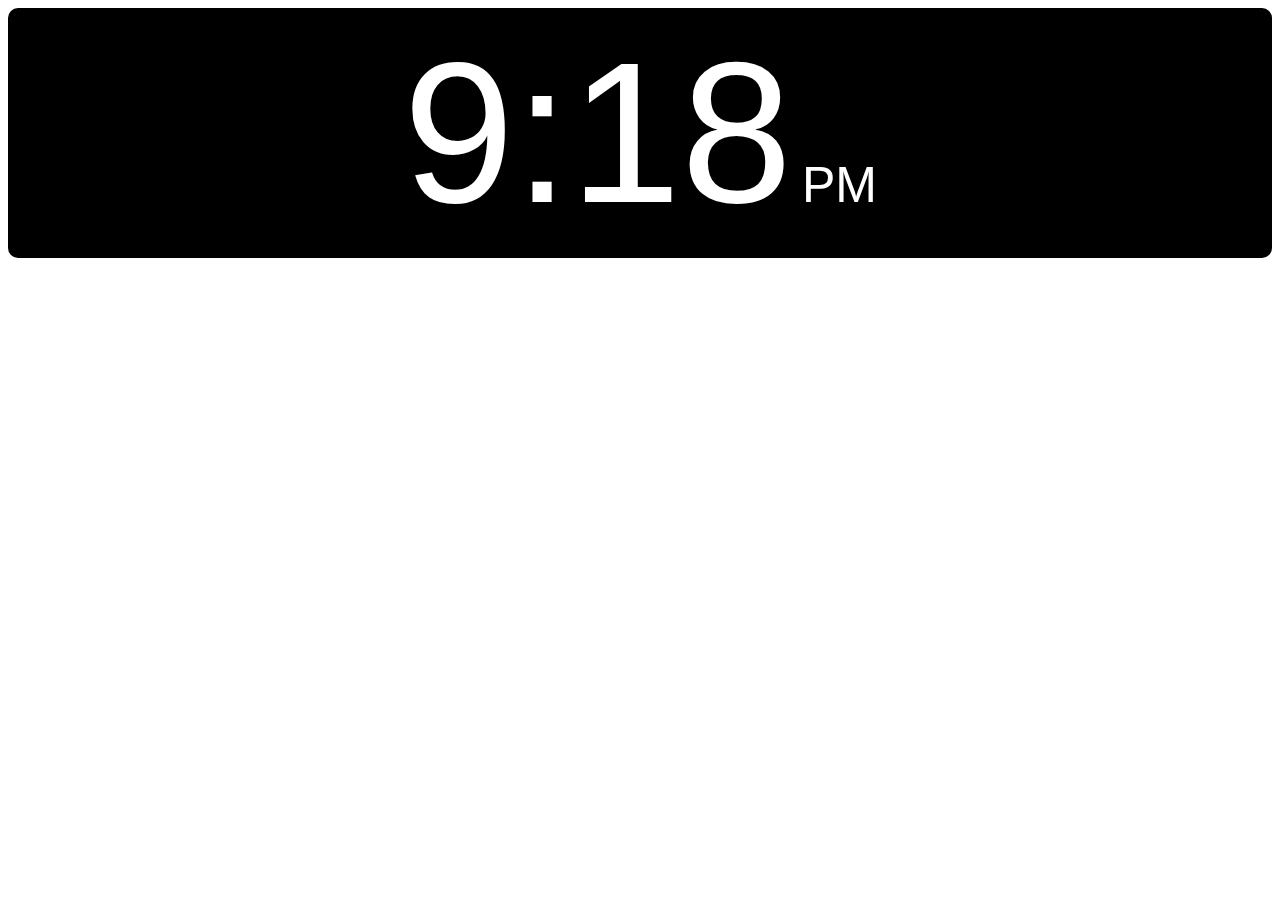
<file: clock/index.html>
<!DOCTYPE html>
<html lang="en">
<head>
    <meta charset="UTF-8">
    <meta http-equiv="X-UA-Compatible" content="IE=edge">
    <meta name="viewport" content="width=device-width, initial-scale=1.0">
    <title>Digital Clock</title>
    <link rel="stylesheet" href="./main.css">
</head>
<body>
    <div class="clock">
        <span class="clock-time">12:42</span>
        <span class="clock-ampm">PM</span>
    </div>

    <script src="./index.js"></script>
</body>
</html>
</file>
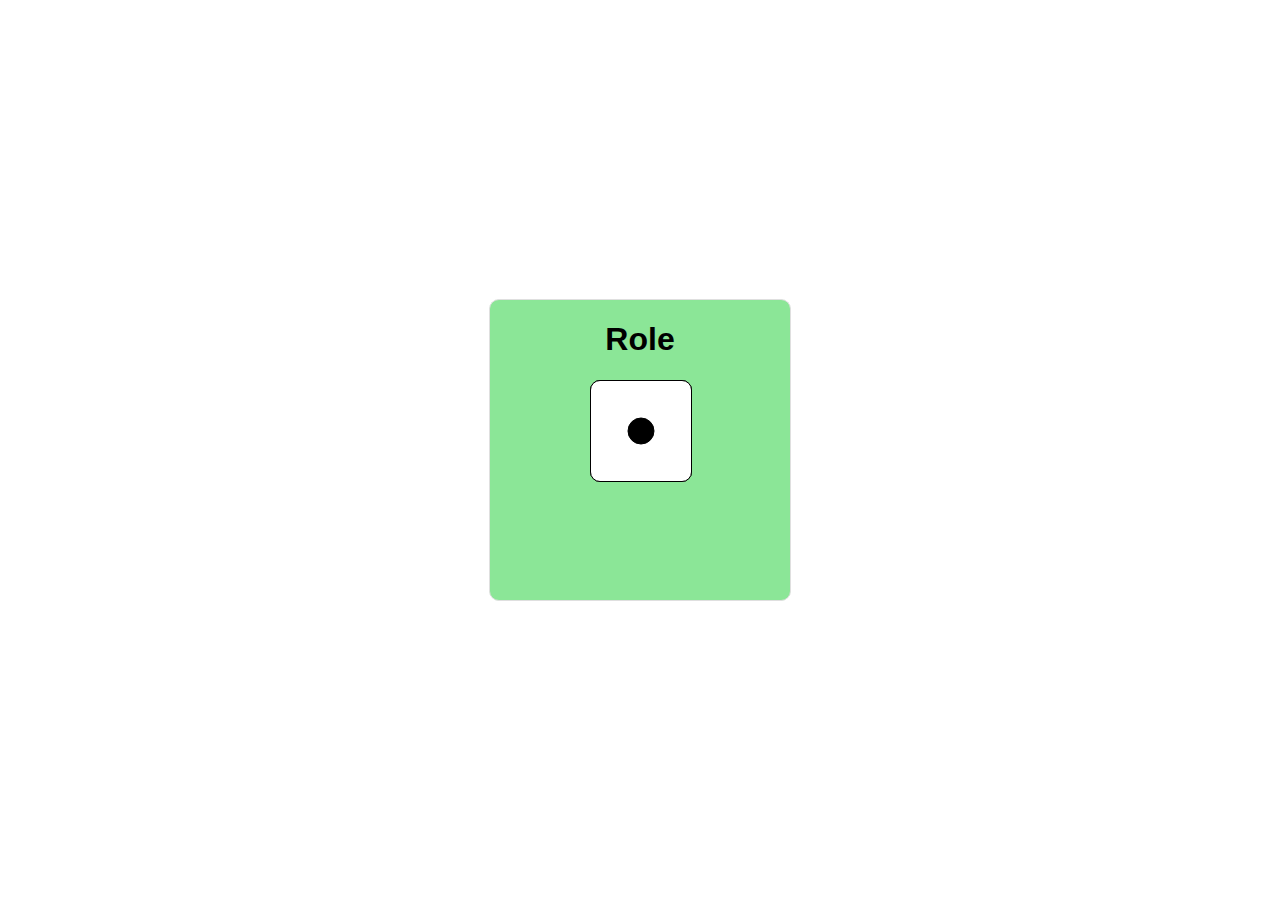
<file: nice/index.html>
<!DOCTYPE html>
<html lang="en">
<head>
    <meta charset="UTF-8">
    <meta http-equiv="X-UA-Compatible" content="IE=edge">
    <meta name="viewport" content="width=device-width, initial-scale=1.0">
    <link rel="stylesheet" href="style.css">
    <title>Document</title>
</head>
<body>
    <div class="border">
    <h1>Role</h1>
    <div id="parent">
    <div class="box" onclick="shuffle()">
        <div class="front">
            <div class="dot one"></div>

        </div>
        <div class="back">
            <div class="dot two"></div>
            <div class="dot two"></div>

        </div>
        <div class="right">
            <div class="dot three"></div>
            <div class="dot three"></div>
            <div class="dot three"></div>

        </div>
        <div class="left">
            <div class="dot four"></div>
            <div class="dot four"></div>
            <div class="dot four"></div>
            <div class="dot four"></div>

        </div>
        <div class="top">
            <div class="dot five"></div>
            <div class="white five"></div>
            <div class="dot five"></div>
            <div class="white five"></div>
            <div class="dot five"></div>
            <div class="white five"></div>
            <div class="dot five"></div>
            <div class="white five"></div>
            <div class="dot five"></div>

        </div>
        <div class="bottom">
            <div class="dot six"></div>
            <div class="dot six"></div>
            <div class="dot six"></div>
            <div class="dot six"></div>
            <div class="dot six"></div>
            <div class="dot six"></div>

        </div>
      </div>
    </div>
    </div>
      
<script src="script.js"></script>
</body>
</html>
</file>
<file: clock/main.css>
*{
    font-family: "Courier New", monospace;
}
body{
    display: flex;
    justify-content: center;
    align-items: center;
}
.clock{
    background: black;
    width: 100%;
    height: 50%;
    padding: 10px;
    text-align: center;
    border-radius: 10px;
}
.clock-time,
.clock-ampm{
    font-family: sans-serif;
    font-size: 50px;
    color: white;
}
.clock-time{
    font-size: 200px;
}
</file>
<file: nice/style.css>
*{
    font-family: 'Poppins', sans-serif;
}
.box {
    width: 100px;
    height: 100px;
    position: relative;
    transform-style: preserve-3d;
    transition: transform 1s ease;
    cursor: pointer;
  }
  #parent{
    display: flex;
    justify-content: center;
    align-items: center;
  }
  .border{
    width: 300px;
    height: 300px;
    background-color: rgb(139, 230, 151);
    position: absolute;
    top: 50%;
    left: 50%;
    transform: translate(-50%, -50%);
    border: 1px solid #dfdfdf;
    border-radius: 10px;
  }
  h1{
    text-align: center;
  }
  .box div {
    position: absolute;
    width: 100%;
    height: 100%;
    border:1px solid;
    background-color: white;
    
  }
  
  .front {
    transform: translateZ(50px);
    /* background-image: url("vivo.png");
    background-size: cover; */
    border-radius: 10px;
  }
  
  .back {
    transform: translateZ(-50px) rotateY(180deg);
    /* background-image: url("devera.png");
    background-size: cover; */
    border-radius: 10px;
  }
  
  .right {
    transform: rotateY(90deg) translateZ(50px);
    /* background-image: url("dollaga.png");
    background-size: cover; */
    border-radius: 10px;
  }
  
  .left {
    transform: rotateY(-90deg) translateZ(50px);
    /* background-image: url("medrano.png");
    background-size: cover; */
    border-radius: 10px;
  }
  
  .top {
    transform: rotateX(90deg) translateZ(50px);
    /* background-image: url("petalver.png");
    background-size: cover; */
    border-radius: 10px;
  }
  
  .bottom {
    transform: rotateX(-90deg) translateZ(50px);
    /* background-image: url("julaton.png");
    background-size: cover; */
    border-radius: 10px;
  }
 .box .dot{
    position: relative;
    width: 25%;
    height: 25%;
    background-color: black;
    border-radius: 50%;
    float: left;
  }
  .box .white{
    position: relative;
    width: 25%;
    height: 25%;
    border-radius: 50%;
    float: left;
    border: 1px solid white;
  }
.one{
    top: 50%;
    left: 50%;
    transform: translate(-50%, -50%);
}
.two{
    top: 50%;
    left: 50%;
    transform: translate(-50%, -50%);
    margin-left: 10px;
    left:20%;
}
.three{
    top: 50%;
    left: 50%;
    transform: translate(-50%, -50%);
    margin-left: 1.5px;
    left:20%;
}
.four{
    top: 50%;
    left: 50%;
    transform: translate(-50%, -50%);
    margin-left: 10px;
    margin-top: 10px;
    top:21%;
    left:21%;
}
.five{
    top: 50%;
    left: 50%;
    transform: translate(-50%, -50%);
    margin-left: 1.5px;
    margin-top: 1.5px;
    top:20%;
    left:20%;
}
.six{
    top: 50%;
    left: 50%;
    transform: translate(-50%, -50%);
    margin-left: 10px;
    margin-top: 5px;
    top:13%;
    left:22%;
}
</file>
